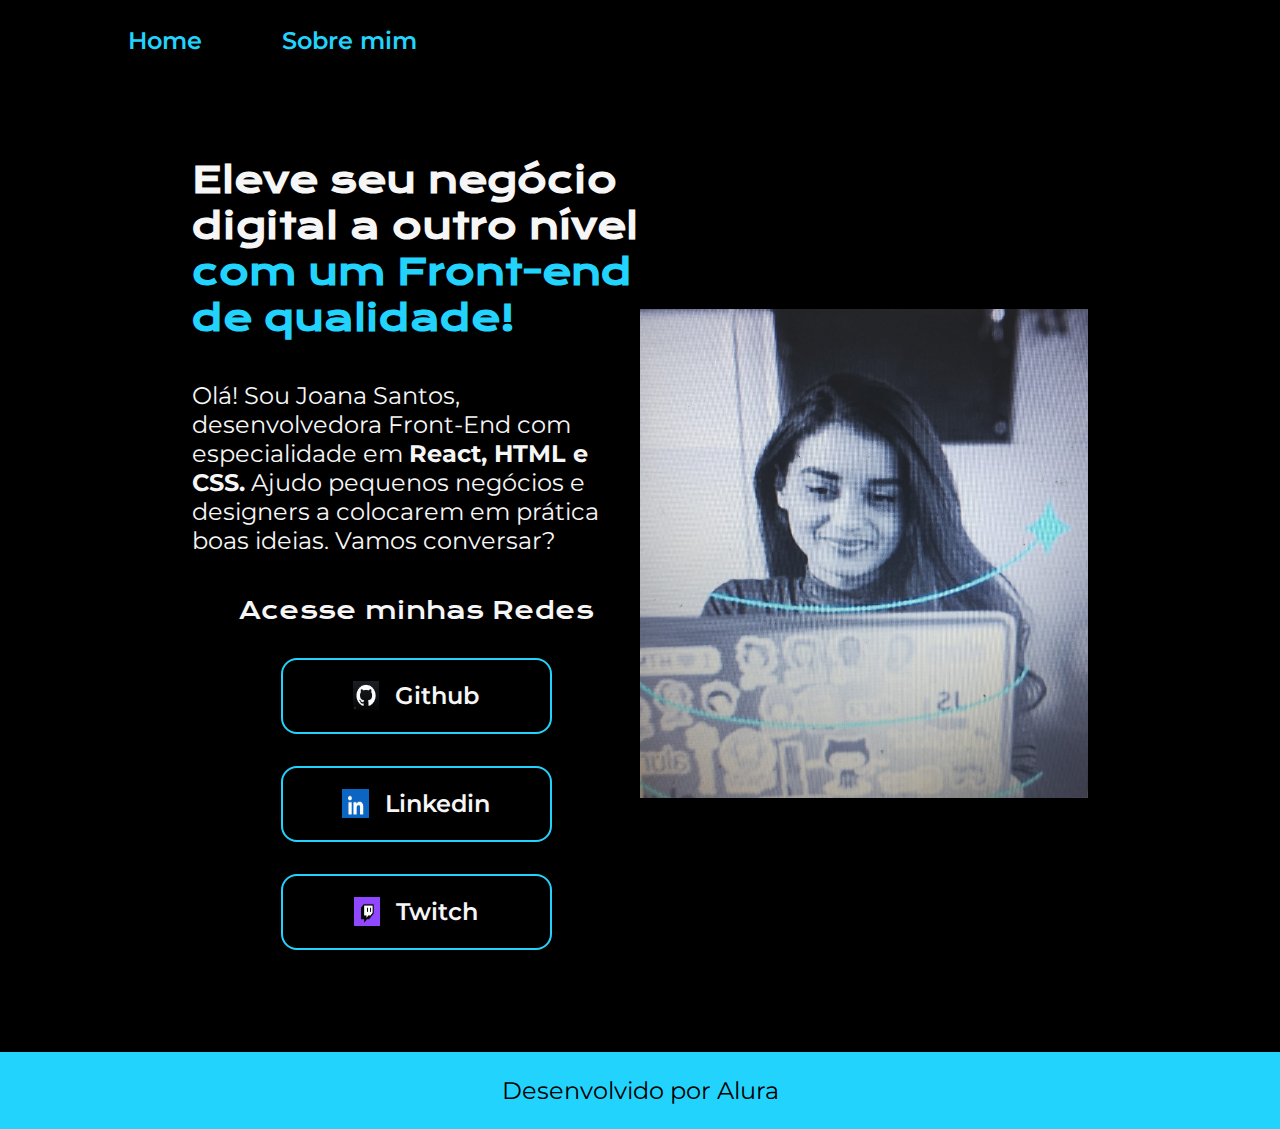
<file: Index.html>
<!DOCTYPE html>
<html lang="pt-br">
    <head>
    <meta charset="UTF-8">
    <meta name="viewport" content="width=device-width, initial-scale=1.0">
    <title>Portfolio</title>
    <link rel="stylesheet" href="style.css">
    </head>
    <body>
        <header class="cabecalho">
            <nav class="cabecalho__menu">
                <a class="cabecalho__menu__link" href="index.html">Home</a>
                <a class="cabecalho__menu__link" href="about.html">Sobre mim</a>
            </nav>
        </header>
        <main class="apresentacao">
        <section class="apresentacao__conteudo">
            <h1 class="apresentacao_conteudo_titulo">Eleve seu negócio digital a outro nível <strong class="titulo-destaque">com um Front-end de qualidade!</strong></h1>
            <p class="apresentacao__conteudo__texto">Olá! Sou Joana Santos, desenvolvedora Front-End com especialidade em <strong> React, HTML e CSS.</strong> Ajudo pequenos negócios e designers a colocarem em prática boas ideias. Vamos conversar?</p>
            <div class= "apresentacao__links">
                 <h2 class="apresentacao_link_subtitulo">Acesse minhas Redes</h2>
                 <a class="apresentacao__links__navegacao"  href="https://github.com/">
                    <img class="TamanhoImagem" src="assets/github.jpg">
                    Github
                </a>
                <a class="apresentacao__links__navegacao"  href="https://br.linkedin.com/in/derick-antonny-de-carvalho-caron-3524321aa">
                    <img class="TamanhoImagem" src="assets/Linkedin.jpg">
                    Linkedin
                </a>
                <a class="apresentacao__links__navegacao"  href="https://www.twitch.tv/">
                    <img class="TamanhoImagem" src="assets/Twich.jpg">
                    Twitch
                </a>
            </div>
        </section>
            <img class="apresentacaoConteudo" src="assets/Joana.jpg" alt="Imagem da Joana">
        </main>
        <footer class="rodape"> Desenvolvido por Alura</footer>

    </body>
</html>
</file>
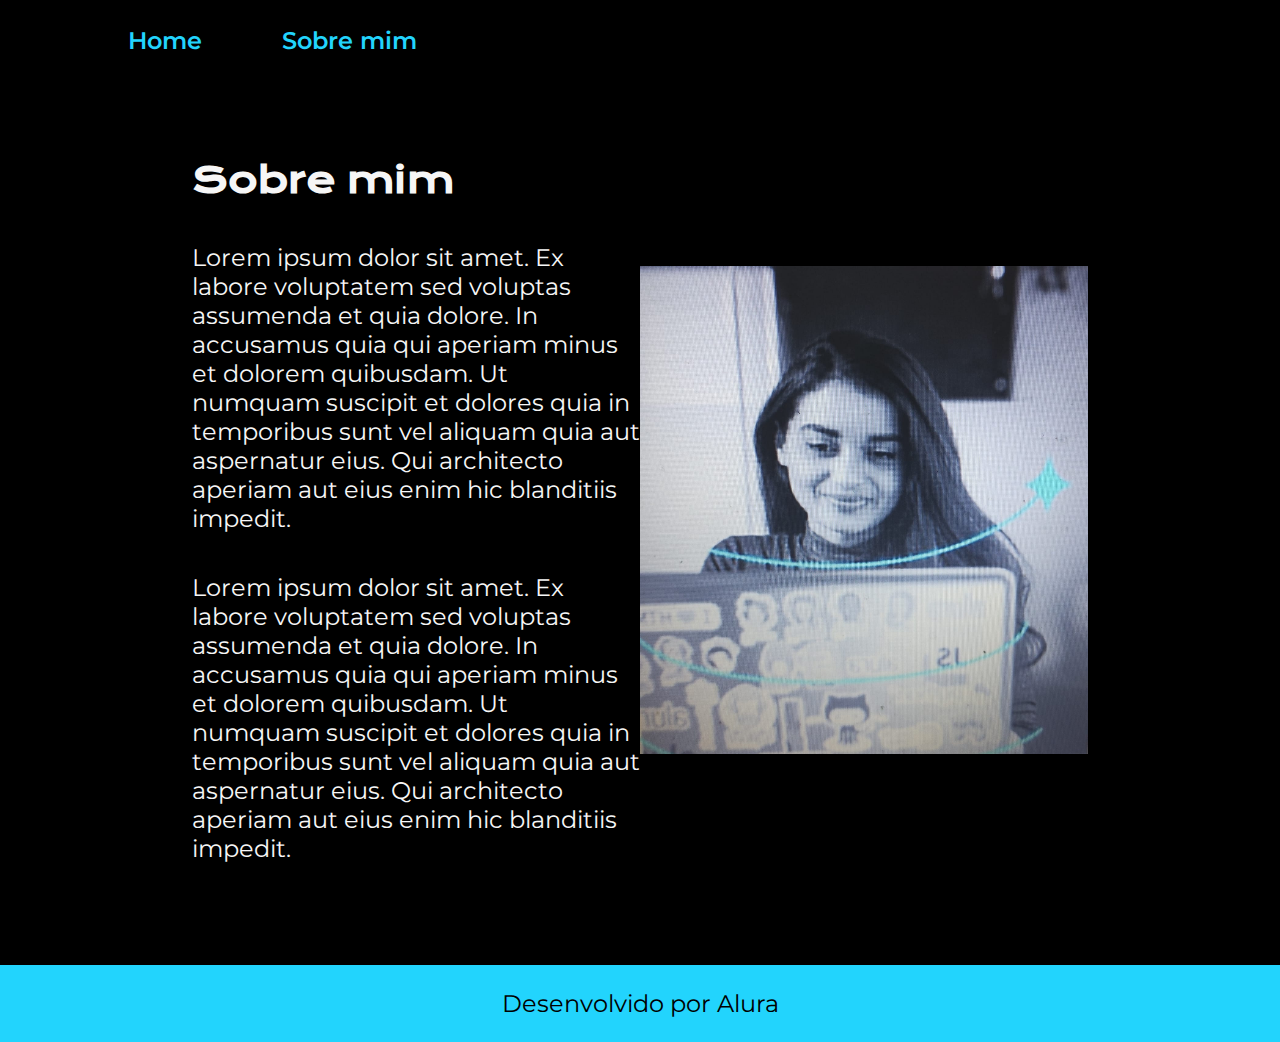
<file: About.html>
<!DOCTYPE html>
<html lang="pt-br">
<head>
    <meta charset="UTF-8">
    <meta name="viewport" content="width=device-width, initial-scale=1.0">
    <title>Sobre mim</title>
    <link rel="stylesheet" href="style.css">
</head>
<body>
    <header class="cabecalho">
        <nav class="cabecalho__menu">
            <a class="cabecalho__menu__link" href="index.html">Home</a>
            <a class="cabecalho__menu__link" href="about.html">Sobre mim</a>
        </nav>
    </header>
    <main class="apresentacao">
         <section class="apresentacao__conteudo">
            <h1 class="apresentacao_conteudo_titulo">Sobre mim</h1>
            <p class="apresentacao__conteudo__texto">Lorem ipsum dolor sit amet. Ex labore voluptatem sed voluptas assumenda et quia dolore. In accusamus quia qui aperiam minus et dolorem quibusdam. Ut numquam suscipit et dolores quia in temporibus sunt vel aliquam quia aut aspernatur eius. Qui architecto aperiam aut eius enim hic blanditiis impedit.</p>
            <p class="apresentacao__conteudo__texto">Lorem ipsum dolor sit amet. Ex labore voluptatem sed voluptas assumenda et quia dolore. In accusamus quia qui aperiam minus et dolorem quibusdam. Ut numquam suscipit et dolores quia in temporibus sunt vel aliquam quia aut aspernatur eius. Qui architecto aperiam aut eius enim hic blanditiis impedit.</p>
         </section>
         <img class="apresentacaoConteudo" src="Imagens Derick/Joana.jpg" alt="Imagem da Joana">
    </main>
    <footer class="rodape"> Desenvolvido por Alura</footer>
</body>
</html>
</file>
<file: style.css>
@import url('https://fonts.googleapis.com/css2?family=Krona+One&display=swap');
@import url('https://fonts.googleapis.com/css2?family=Montserrat:wght@600&family=Roboto:wght@100&display=swap');


/*A unidade de medida rem serve para colocar as letras com responsavidade*/
:root {
    --cor-primaria: #000000;
    --cor-secundaria: #F6F6F6;
    --cor-terciaria: #22D4Fd;

    --fonte-primaria: 'Krona One', sans-serif;
    --fonte-secundaria: 'Montserrat', sans-serif;
}

* {
    margin: 0;
    padding: 0;
}

body {
    height: 100vh;
    box-sizing: border-box; /*border box serve para nao deixar um conteinerfilho sair do conteiner pai*/
    background-color: var(--cor-primaria);
    color: var(--cor-secundaria);
    /* overflow: hidden; */
}
.titulo-destaque{
    color: var(--cor-terciaria);
}

.apresentacao {
    margin:8% 15%;
    display: flex; /*Dispaly flex alinha os conteineres um do lado do outro*/
    align-items: center;
    justify-content: space-between;
}

.apresentacao__conteudo {

width: 50%;
display: flex;
flex-direction: column;
gap: 40px;
}

.apresentacaoConteudo {
    width: 50%;

}

.apresentacao_conteudo_titulo {
    font-size: 2.25rem;
    font-family: var(--fonte-primaria);
}

.apresentacao__conteudo__texto {
    font-size: 1.5rem;
    font-family: var(--fonte-secundaria);
}

.apresentacao__links {
    display: flex;
    flex-direction: column;
    align-items: center;
    gap: 32px;
}


.apresentacao__links__navegacao {
    
    /* background-color: #22d4fd; */
    display: flex;
    justify-content: center;
    gap: 16px;
    border: 2px solid var(--cor-terciaria);
    width: 50%;
    text-align: center;
    border-radius: 16px;
    font-size: 1.5rem;
    padding: 21.5px;
    text-decoration: none;
    color: var(--cor-secundaria);
    font-family: var(--fonte-secundaria);
    font-weight: 600;
}

.apresentacao_link_subtitulo {
    font-family: var(--fonte-primaria); 
    font-weight: 400;
    font-size: 1.5rem;
}

.apresentacao__links__link:hover {
    background-color: rgb(30, 36, 36);
}

.rodape {
    padding: 24px;
    color: var(--cor-primaria);
    background-color: var(--cor-terciaria);
    text-align: center;
    font-family: var(--fonte-secundaria);
    font-size: 1.5rem;
}

.cabecalho__menu__link {
    font-family: var(--fonte-secundaria);
    font-size: 1.5rem;
    font-weight: 600;
    color: var(--cor-terciaria);
    text-decoration: none;
}

.cabecalho {
    padding: 2% 0 0 10%;
}

.cabecalho__menu {
    display: flex;
    gap: 80px;
}

.TamanhoImagem {
    width: 12%;
}

@media (max-width: 1200px) { /*aqui criei uma função que diz que se a tela for de até 1200 px então execute esta função*/

    .cabecalho {
        padding: 3%;
    }

    .cabecalho__menu {

        justify-content: center;
    }
    .apresentacao {
        flex-direction: column-reverse;/*esse comando REVERSE serve para inverter a ordem da coluna, ao invés de ser de baixo para cima fica de cima para baixo*/
        padding: 5%;
        margin: auto;
    
    }
    .apresentacao__conteudo {
        width: auto;
    }

    .apresentacaoConteudo {
        width: 75%;
    }
    
    
}
</file>
